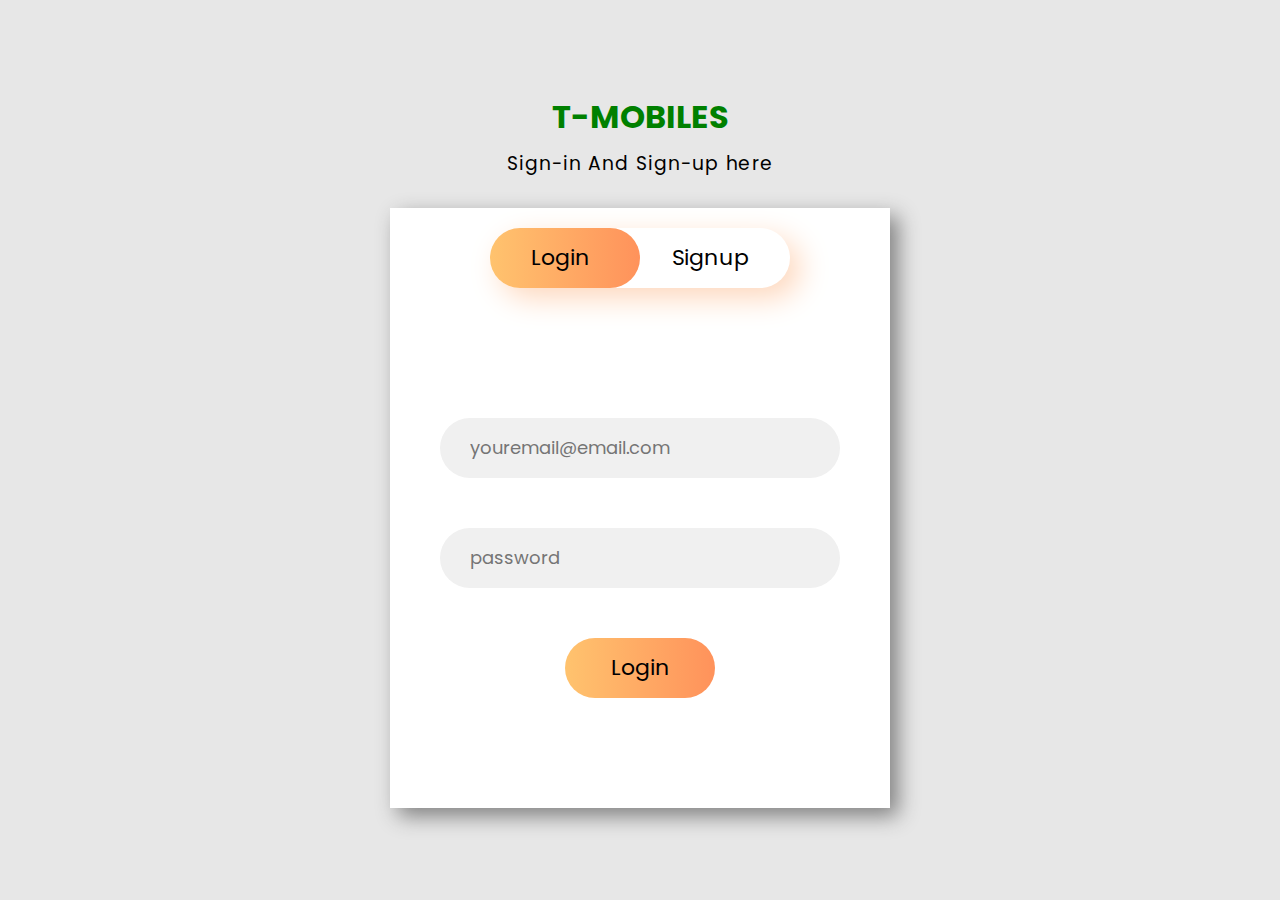
<file: login/signin.html>
<!DOCTYPE html>
<html lang="en">
<head>
	  <!-- Site Logo in title bar-->
	  <link rel = "icon" href = "images/favicon.png" type = "image/x-icon">

	<meta charset="UTF-8">
	<meta name="viewport"
		content="width=device-width,
						initial-scale=1.0">
	<title>T-MOBILES | LOGIN | SIGNUP</title>
	<link rel="stylesheet"
		href="signin.css">
</head>

<body>
	<header>
		<h1 class="heading">T-MOBILES</h1>
		<h3 class="title">Sign-in And Sign-up here</h3>
	</header>

	<!-- container div -->
	<div class="container">

		<!-- upper button section to select
			the login or signup form -->
		<div class="slider"></div>
		<div class="btn">
			<button class="login">Login</button>
			<button class="signup">Signup</button>
		</div>

		<!-- Form section that contains the
			login and the signup form -->
		<div class="form-section">

			<!-- login form -->
			<div class="login-box">
				<input type="email"
					class="email ele"
					placeholder="youremail@email.com">
				<input type="password"
					class="password ele"
					placeholder="password">
				<button class="clkbtn">Login</button>
			</div>

			<!-- signup form -->
			<div class="signup-box">
				<input type="text"
					class="name ele"
					placeholder="Enter your name">
				<input type="email"
					class="email ele"
					placeholder="youremail@email.com">
				<input type="password"
					class="password ele"
					placeholder="password">
				<input type="password"
					class="password ele"
					placeholder="Confirm password">
				<button class="clkbtn">Signup</button>
			</div>
		</div>
	</div>
	<script src="signin.js"></script>
</body>
</html>
</file>
<file: login/signin.css>
@import url(
"https://fonts.googleapis.com/css2?family=Poppins:ital,wght@0,100;0,200;0,300;0,400;0,500;0,600;0,700;0,800;0,900;1,100;1,200;1,300;1,400;1,500;1,600;1,700;1,800;1,900&display=swap");

* {
	margin: 0;
	padding: 0;
	box-sizing: border-box;
	font-family: "Poppins", sans-serif;
}

body {
	height: 100vh;
	width: 100vw;
	display: flex;
	justify-content: center;
	align-items: center;
	flex-direction: column;
	gap: 30px;
	background-color: rgb(231, 231, 231);
}

header {
	width: 100%;
	display: flex;
	flex-direction: column;
	align-items: center;
	justify-content: center;
	gap: 8px;
}

.heading {
	color: green;
}

.title {
	font-weight: 400;
	letter-spacing: 1.5px;
}

.container {
	height: 600px;
	width: 500px;
	background-color: white;
	box-shadow: 8px 8px 20px rgb(128, 128, 128);
	position: relative;
	overflow: hidden;
}

.btn {
	height: 60px;
	width: 300px;
	margin: 20px auto;
	box-shadow: 10px 10px 30px rgb(254, 215, 188);
	border-radius: 50px;
	display: flex;
	justify-content: space-around;
	align-items: center;
}

.login,
.signup {
	font-size: 22px;
	border: none;
	outline: none;
	background-color: transparent;
	position: relative;
	cursor: pointer;
}

.slider {
	height: 60px;
	width: 150px;
	border-radius: 50px;
	background-image: linear-gradient(to right,
			rgb(255, 195, 110),
			rgb(255, 146, 91));
	position: absolute;
	top: 20px;
	left: 100px;
	transition: all 0.5s ease-in-out;
}

.moveslider {
	left: 250px;
}

.form-section {
	height: 500px;
	width: 1000px;
	padding: 20px 0;
	display: flex;
	position: relative;
	transition: all 0.5s ease-in-out;
	left: 0px;
}

.form-section-move {
	left: -500px;
}

.login-box,
.signup-box {
	height: 100%;
	width: 500px;
	display: flex;
	flex-direction: column;
	align-items: center;
	justify-content: center;
	padding: 0px 40px;
}

.login-box {
	gap: 50px;
}

.signup-box {
	gap: 30px;
}

.ele {
	height: 60px;
	width: 400px;
	outline: none;
	border: none;
	color: rgb(77, 77, 77);
	background-color: rgb(240, 240, 240);
	border-radius: 50px;
	padding-left: 30px;
	font-size: 18px;
}

.clkbtn {
	height: 60px;
	width: 150px;
	border-radius: 50px;
	background-image: linear-gradient(to right,
			rgb(255, 195, 110),
			rgb(255, 146, 91));
	font-size: 22px;
	border: none;
	cursor: pointer;
}

/* For Responsiveness of the page */

@media screen and (max-width: 650px) {
	.container {
		height: 600px;
		width: 300px;
	}

	.title {
		font-size: 15px;
	}

	.btn {
		height: 50px;
		width: 200px;
		margin: 20px auto;
	}

	.login,
	.signup {
		font-size: 19px;
	}

	.slider {
		height: 50px;
		width: 100px;
		left: 50px;
	}

	.moveslider {
		left: 150px;
	}

	.form-section {
		height: 500px;
		width: 600px;
	}

	.form-section-move {
		left: -300px;
	}

	.login-box,
	.signup-box {
		height: 100%;
		width: 300px;
	}

	.ele {
		height: 50px;
		width: 250px;
		font-size: 15px;
	}

	.clkbtn {
		height: 50px;
		width: 130px;
		font-size: 19px;
	}
}

@media screen and (max-width: 320px) {
	.container {
		height: 600px;
		width: 250px;
	}

	.heading {
		font-size: 30px;
	}

	.title {
		font-size: 10px;
	}

	.btn {
		height: 50px;
		width: 200px;
		margin: 20px auto;
	}

	.login,
	.signup {
		font-size: 19px;
	}

	.slider {
		height: 50px;
		width: 100px;
		left: 27px;
	}

	.moveslider {
		left: 127px;
	}

	.form-section {
		height: 500px;
		width: 500px;
	}

	.form-section-move {
		left: -250px;
	}

	.login-box,
	.signup-box {
		height: 100%;
		width: 250px;
	}

	.ele {
		height: 50px;
		width: 220px;
		font-size: 15px;
	}

	.clkbtn {
		height: 50px;
		width: 130px;
		font-size: 19px;
	}
}
</file>
